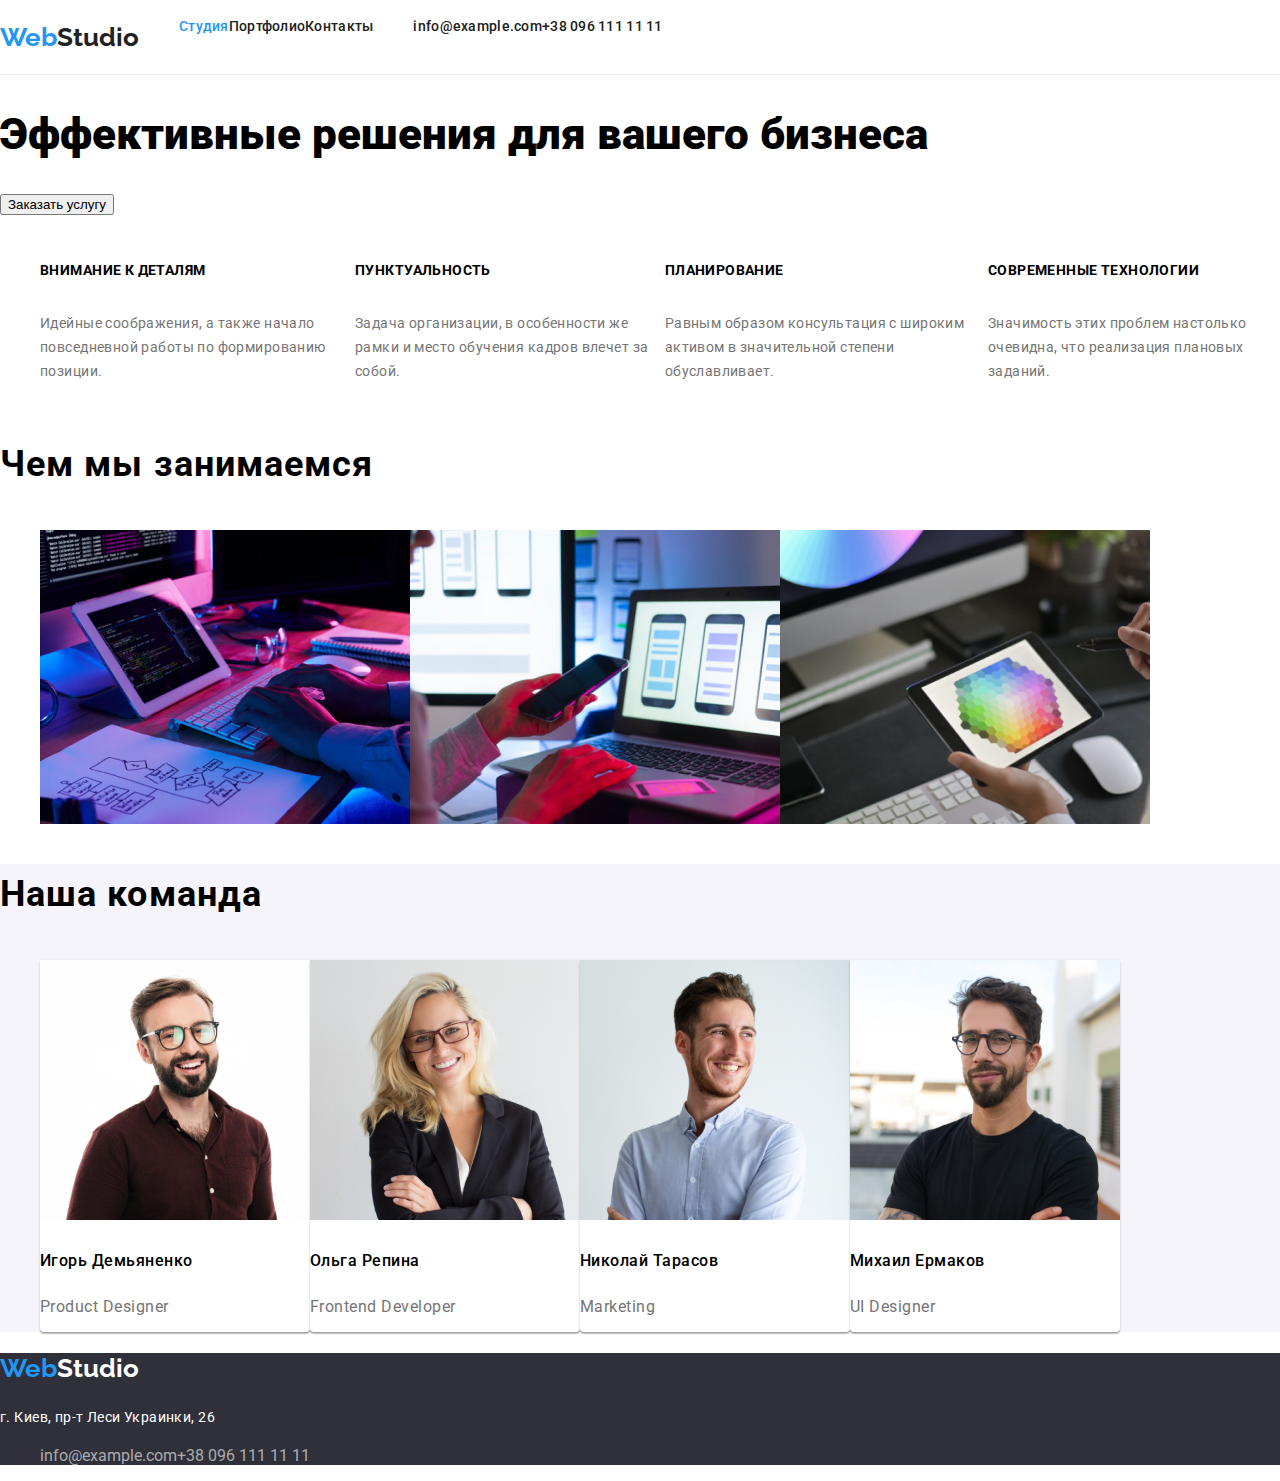
<file: index.html>
<!DOCTYPE html>
<html lang="ru">
<head>
    <meta charset="UTF-8">
    <meta name="viewport" content="width=device-width, initial-scale=1.0">
    <title>Студия</title>
    <link rel="stylesheet" href="https://cdnjs.cloudflare.com/ajax/libs/modern-normalize/1.0.0/modern-normalize.min.css"
        integrity="sha512-ISS7cAi1PEhQ8jnbJpJZMd29NlhNj4AWYyLOSp2CE/CsHxTCu+r+t0D2yoJudVrd0/8fTVPUVDzY5Tvli75u/g=="
        crossorigin="anonymous" />
    <link rel="preconnect" href="https://fonts.gstatic.com">
    <link href="https://fonts.googleapis.com/css2?family=Raleway:wght@700&family=Roboto:wght@400;500;700;900&display=swap"
    rel="stylesheet">
    <link rel="stylesheet" href="css/style.css">
</head>
<body>
    <header>
        <nav>
            <a href="./index.html">
                <h2 class="logo"><span class="accent">Web</span>Studio</h2>
            </a>
            <ul>
                <li>
                    <a href="./index.html" class="navigation-links accent">Студия</a>
                </li>
                <li>
                    <a href="./portfolio.html" class="navigation-links">Портфолио</a>
                </li>
                <li>
                    <a href="#" class="navigation-links">Контакты</a>
                </li>
            </ul>
            <address>
                <ul>
                    <li>
                        <a href="mailto:info@example.com" class="navigation-contacts">info@example.com</a>
                    </li>
                    <li>
                        <a href="tel:+380961111111" class="navigation-contacts">+38 096 111 11 11</a>
                    </li>
                </ul>
            </address>
        </nav>
    </header>
    <main>
        <!-- BANNER -->
        <section>
            <div>
                <h1>Эффективные решения для вашего бизнеса</h1>
                <!-- В макете я вижу это кнопкой -->
                <button type="button">Заказать услугу</button>
            </div>
        </section>
        <!-- WHAT ARE WE DOING -->
        <!-- OUR FEATURES -->
        <section>
            <ul>
                <li class="our-features">
                    <h6>Внимание к деталям</h6>
                    <p>Идейные соображения, а также начало повседневной работы по формированию позиции.</p>
                </li>
                <li class="our-features">
                    <h6>Пунктуальность</h6>
                    <p>Задача организации, в особенности же рамки и место обучения кадров влечет за собой.</p>
                </li>
                <li class="our-features">
                    <h6>Планирование</h6>
                    <p>Равным образом консультация с широким активом в значительной степени обуславливает.</p>
                </li>
                <li class="our-features">
                    <h6>Современные технологии</h6>
                    <p>Значимость этих проблем настолько очевидна, что реализация плановых заданий.</p>
                </li>
            </ul>
            <h3>Чем мы занимаемся</h3>
        </section>    
        <section>
            <ul>
                <li>
                    <img src="./images/img.png" alt="Кодинг">
                </li>
                <li>
                    <img src="./images/img-2.png" alt="Выбор оформления">
                </li>
                <li>
                    <img src="./images/img-3.png" alt="Цветовое оформление">
                </li>
            </ul>
        </section>
        <!-- OUR TEAM -->
        <section class="our-team-section">
            <h3>Наша команда</h3>
            <ul class="team-members">
                <li class="team-member">
                    <img src="./images/product-designer.jpg" class="team-member-photo" width="270" alt="Игорь Демьяненко">
                    <h5>Игорь Демьяненко</h5>
                    <p>Product Designer</p>
                </li>
                <li class="team-member">
                    <img src="./images/frontend-developer.jpg" class="team-member-photo" width="270" alt="Ольга Репина">
                    <h5>Ольга Репина</h5>
                    <p>Frontend Developer</p>
                </li>
                <li class="team-member">
                    <img src="./images/marketing.jpg" class="team-member-photo" width="270" alt="Николай Тарасов">
                    <h5>Николай Тарасов</h5>
                    <p>Marketing</p>
                </li>
                <li class="team-member">
                    <img src="./images/ui-designer.jpg" class="team-member-photo" width="270" alt="Михаил Ермаков">
                    <h5>Михаил Ермаков</h5>
                    <p>UI Designer</p>
                </li>
            </ul>
        </section>
    </main>
    <!-- FOOTER -->
    <footer>
        <a href="./index.html">
            <h2 class="logo"><span class="accent">Web</span>Studio</h2>
        </a>
        <address>
            г. Киев, пр-т Леси Украинки, 26
        </address>
        <ul>
            <li>
                <a href="mailto:info@example.com" class="footer-contacts">info@example.com</a>
            </li>
            <li>
                <a href="tel:+380961111111" class="footer-contacts">+38 096 111 11 11</a>
            </li>
        </ul>
    </footer>
</body>
</html>
</file>
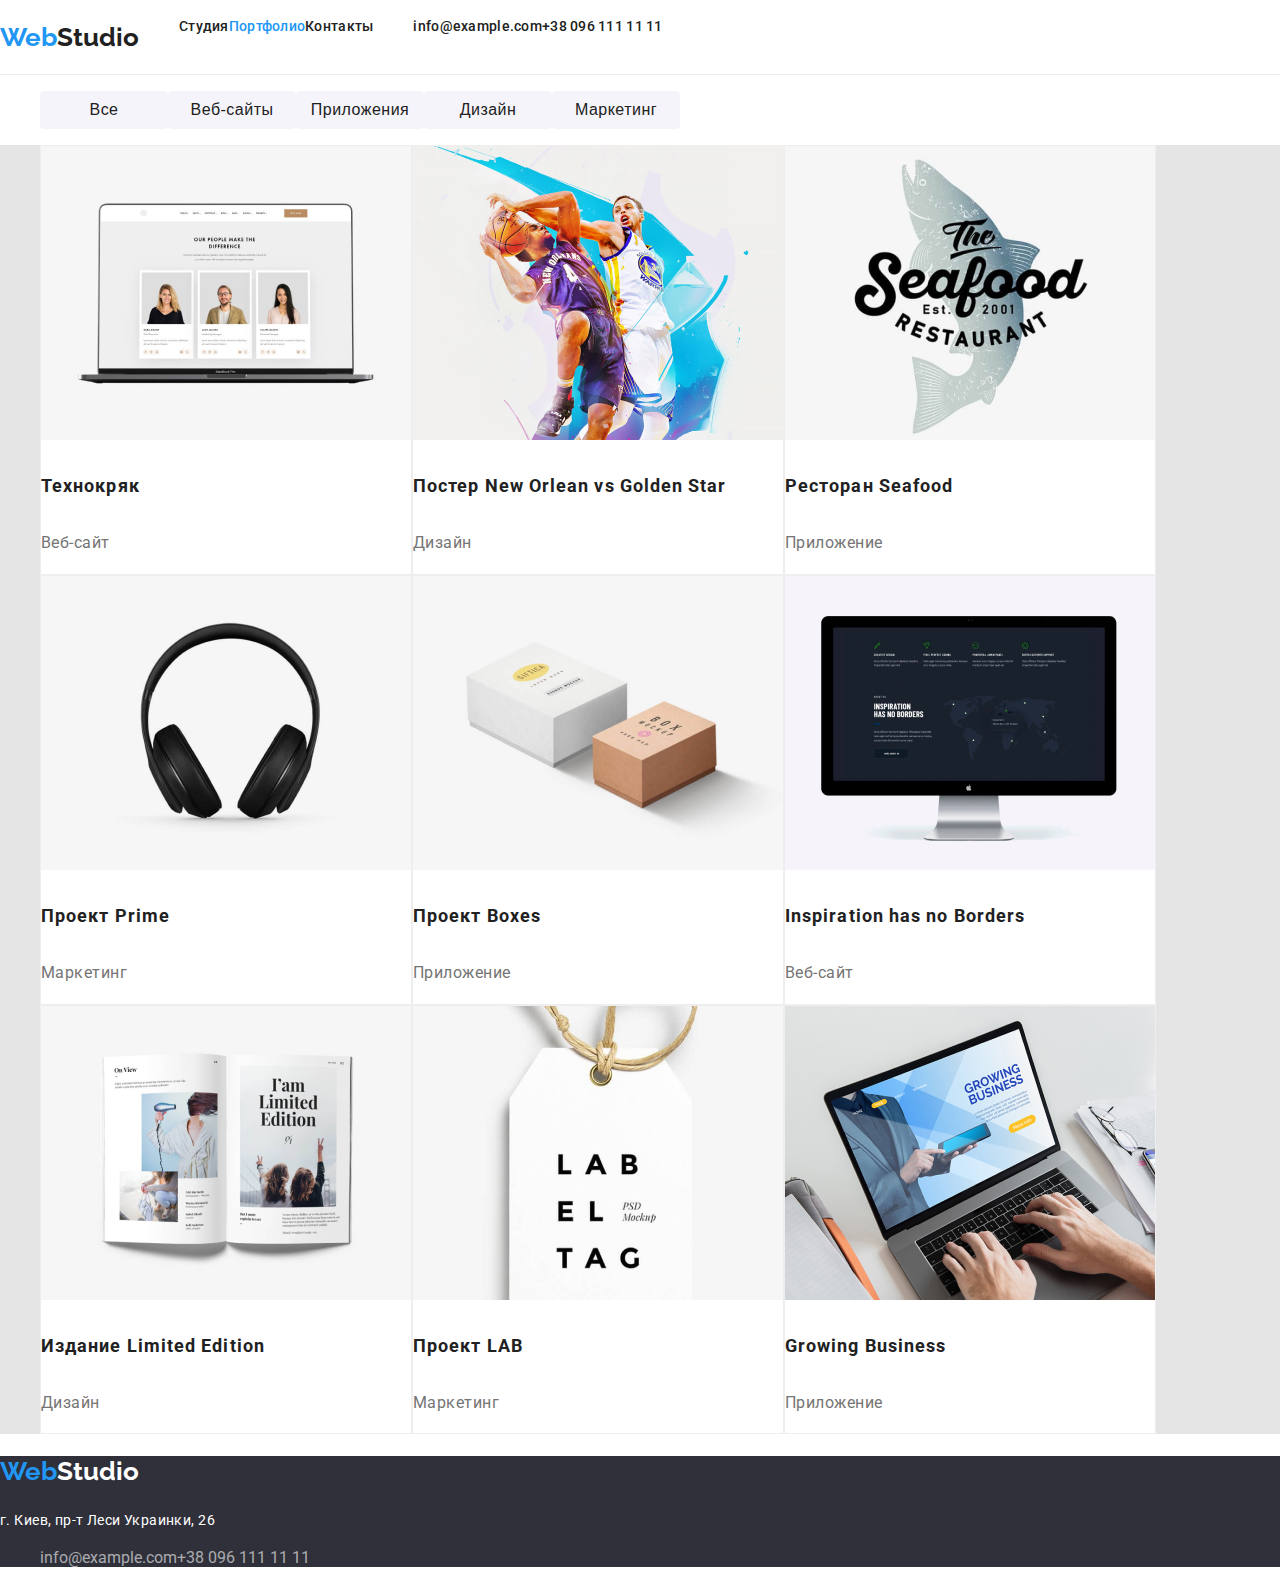
<file: portfolio.html>
<!DOCTYPE html>
<html lang="ru">
<head>
    <meta charset="UTF-8">
    <meta name="viewport" content="width=device-width, initial-scale=1.0">
    <title>Портфолио</title>
    <link rel="preconnect" href="https://fonts.gstatic.com">
    <link href="https://fonts.googleapis.com/css2?family=Raleway:wght@700&family=Roboto:wght@400;500;700;900&display=swap"
        rel="stylesheet">
    <link rel="stylesheet" href="css/style.css">
</head>
<body>
    <header>
        <nav>
            <a href="./index.html">
                <h2 class="logo"><span class="accent">Web</span>Studio</h2>
            </a>
            <ul>
                <li>
                    <a href="./index.html" class="navigation-links">Студия</a>
                </li>
                <li>
                    <a href="./portfolio.html" class="navigation-links accent">Портфолио</a>
                </li>
                <li>
                    <a href="#" class="navigation-links">Контакты</a>
                </li>
            </ul>
            <address>
                <ul>
                    <li>
                        <a href="mailto:info@example.com" class="navigation-contacts">info@example.com</a>
                    </li>
                    <li>
                        <a href="tel:+380961111111" class="navigation-contacts">+38 096 111 11 11</a>
                    </li>
                </ul>
            </address>
        </nav>
    </header>
    <main>
        <section>
            <ul>
                <li><button type="button" class="portfolio-buttons">Все</button></li>
                <li><button type="button" class="portfolio-buttons">Веб-сайты</button></li>
                <li><button type="button" class="portfolio-buttons">Приложения</button></li>
                <li><button type="button" class="portfolio-buttons">Дизайн</button></li>
                <li><button type="button" class="portfolio-buttons">Маркетинг</button></li>
            </ul>
            <ul class="project-preview-container">
                <li class="project-preview">
                    <a href="#" class="project-preview-links">
                        <img src="./images/portfolio/technokryak.jpg" alt="Технокряк">
                        <h4>Технокряк</h4>
                        <p>Веб-сайт</p>
                    </a>
                </li>
                <li class="project-preview">
                    <a href="#" class="project-preview-links">
                        <img src="./images/portfolio/new-orlean-vs-golden-star.jpg" class="project-preview-picture" alt="Постер New Orlean vs Golden Star">
                        <h4>Постер New Orlean vs Golden Star</h4>
                        <p>Дизайн</p>
                    </a>
                </li>
                <li class="project-preview">
                    <a href="#" class="project-preview-links">
                        <img src="./images/portfolio/seafood-restaurant.jpg" class="project-preview-picture" alt="">
                        <h4>Ресторан Seafood</h4>
                        <p>Приложение</p>
                    </a>
                </li>
                <li class="project-preview">
                    <a href="#" class="project-preview-links">
                        <img src="./images/portfolio/prime-project.jpg" class="project-preview-picture" alt="Ресторан Seafood">
                        <h4>Проект Prime</h4>
                        <p>Маркетинг</p>
                    </a>
                </li>
                <li class="project-preview">
                    <a href="#" class="project-preview-links">
                        <img src="./images/portfolio/boxes-project.jpg" class="project-preview-picture" alt="Проект Boxes">
                        <h4>Проект Boxes</h4>
                        <p>Приложение</p>
                    </a>
                </li>
                <li class="project-preview">
                    <a href="#" class="project-preview-links">
                        <img src="./images/portfolio/inspiration-has-no-borders.jpg" class="project-preview-picture" alt="Inspiration has no Borders">
                        <h4>Inspiration has no Borders</h4>
                        <p>Веб-сайт</p>
                    </a>
                </li>
                <li class="project-preview">
                    <a href="#" class="project-preview-links">
                        <img src="./images/portfolio/limited-edition.jpg" class="project-preview-picture" alt="Издание Limited Edition">
                        <h4>Издание Limited Edition</h4>
                        <p>Дизайн</p>
                    </a>
                </li>
                <li class="project-preview">
                    <a href="#" class="project-preview-links">
                        <img src="./images/portfolio/lab-project.jpg" class="project-preview-picture" alt="Проект LAB">
                        <h4>Проект LAB</h4>
                        <p>Маркетинг</p>
                    </a>
                </li>
                <li class="project-preview">
                    <a href="#" class="project-preview-links">
                        <img src="./images/portfolio/growing-business.jpg" class="project-preview-picture" alt="Growing Business">
                        <h4>Growing Business</h4>
                        <p>Приложение</p>
                    </a>
                </li>
            </ul>
        </section>
    </main>
    <footer>
        <a href="./index.html">
            <h2 class="logo"><span class="accent">Web</span>Studio</h2>
        </a>
        <address>
            г. Киев, пр-т Леси Украинки, 26
        </address>
        <ul>
            <li>
                <a href="mailto:info@example.com" class="footer-contacts">info@example.com</a>
            </li>
            <li>
                <a href="tel:+380961111111" class="footer-contacts">+38 096 111 11 11</a>
            </li>
        </ul>
    </footer>
</body>
</html>
</file>
<file: css/style.css>
:root {
  /* background */
  --c-dark: #2f303a;
  --c-grey: #f5f4fa;
  --c-light: #ffffff;
  --c-accent: #2196f3;

  /* text */
  --txt-c-dark: #212121;
  --txt-c-grey: #757575;
  --txt-c-grey-light: rgba(255, 255, 255, 0.6);
  --txt-c-accent: var(--c-accent);
  --txt-c-light: var(--c-light);

  /* font */
  --font-main: "Roboto", sans-serif;
  --font-logo: "Raleway", sans-serif;
}

body {
  font-family: var(--font-main);
  margin: 0;
}

header {
  border-bottom: 1px solid #ececec;
}

nav {
  display: flex;
}

nav a {
  text-decoration: none;
  color: var(--txt-c-dark);
}

address {
  font-style: normal;
}

address a {
  text-decoration: none;
}

ul {
  list-style: none;
  display: flex;
}

h1 {
  font-weight: 900;
  font-size: 44px;
  line-height: 1.36;
}

h3 {
  font-weight: bold;
  font-size: 36px;
  line-height: 1.67;
  letter-spacing: 0.03em;
}

h4 {
  font-weight: bold;
  font-size: 18px;
  line-height: 2;
  letter-spacing: 0.06em;
}

h5 {
  font-weight: 500;
  font-size: 16px;
  line-height: 1.19;
  letter-spacing: 0.03em;
}

h6 {
  font-weight: bold;
  font-size: 14px;
  line-height: 1.14;
  letter-spacing: 0.03em;
  text-transform: uppercase;
}

/* --- HEADER --- */
.logo {
  font-family: var(--font-logo);
  font-size: 26px;
  line-height: 1.19;
}

.navigation-links,
.navigation-contacts {
  text-decoration: none;
  color: var(--txt-c-dark);
  font-weight: 500;
  font-size: 14px;
  line-height: 1.14;
  letter-spacing: 0.02em;
}

.accent {
  color: var(--txt-c-accent);
}

.navigation-contacts:hover,
.navigation-contacts:focus {
  color: var(--txt-c-accent);
}
/* --- /HEADER --- */

/* --- MAIN --- */
.our-features p {
  font-size: 14px;
  line-height: 1.71;
  letter-spacing: 0.03em;
  color: var(--txt-c-grey);
}

/* --- OUR TEAM --- */
.our-team-section {
  background: var(--c-grey);
}

.team-members {
  display: flex;
}

.team-member {
  width: 270px;
  background: var(--c-light);
  box-shadow: 0px 1px 3px rgba(0, 0, 0, 0.12), 0px 1px 1px rgba(0, 0, 0, 0.14),
    0px 2px 1px rgba(0, 0, 0, 0.2);
  border-radius: 0px 0px 4px 4px;
}

.team-member p {
  font-size: 16px;
  line-height: 1.19;
  letter-spacing: 0.03em;
  color: var(--txt-c-grey);
}
/* --- /OUR TEAM --- */
/* --- /MAIN --- */

/* --- FOOTER --- */
footer {
  background: var(--c-dark);
}

footer a {
  text-decoration: none;
}

footer .logo {
  color: var(--txt-c-light);
}

footer address {
  font-size: 14px;
  line-height: 1.71;
  letter-spacing: 0.03em;
  color: var(--txt-c-light);
}

.footer-contacts {
  color: var(--txt-c-grey-light);
}
/* --- /FOOTER --- */

/* --- PORTFOLIO --- */
.portfolio-buttons {
  background: var(--c-grey);
  width: 128px;
  height: 38px;
  border: none;
  border-radius: 4px;
  color: var(--txt-c-dark);
  font-weight: 500;
  font-size: 16px;
  line-height: 1.62;
  letter-spacing: 0.03em;
  cursor: pointer;
}

.portfolio-buttons:focus,
.portfolio-buttons:hover {
  background: var(--c-accent);
  color: var(--txt-c-light);
  box-shadow: 0px 3px 1px rgba(0, 0, 0, 0.1), 0px 1px 2px rgba(0, 0, 0, 0.08),
    0px 2px 2px rgba(0, 0, 0, 0.12);
}

.project-preview-container {
  display: flex;
  flex-wrap: wrap;
  background: #e5e5e5;
}

.project-preview {
  width: 370px;
  background: var(--c-light);
  border: 1px solid #eeeeee;
}

.project-preview-picture {
  width: 370px;
}

.project-preview a {
  text-decoration: none;
}

.project-preview h4 {
  color: var(--txt-c-dark);
}

.project-preview p {
  font-size: 16px;
  line-height: 1.87;
  letter-spacing: 0.03em;
  color: var(--txt-c-grey);
}
/* --- /PORTFOLIO --- */
</file>
